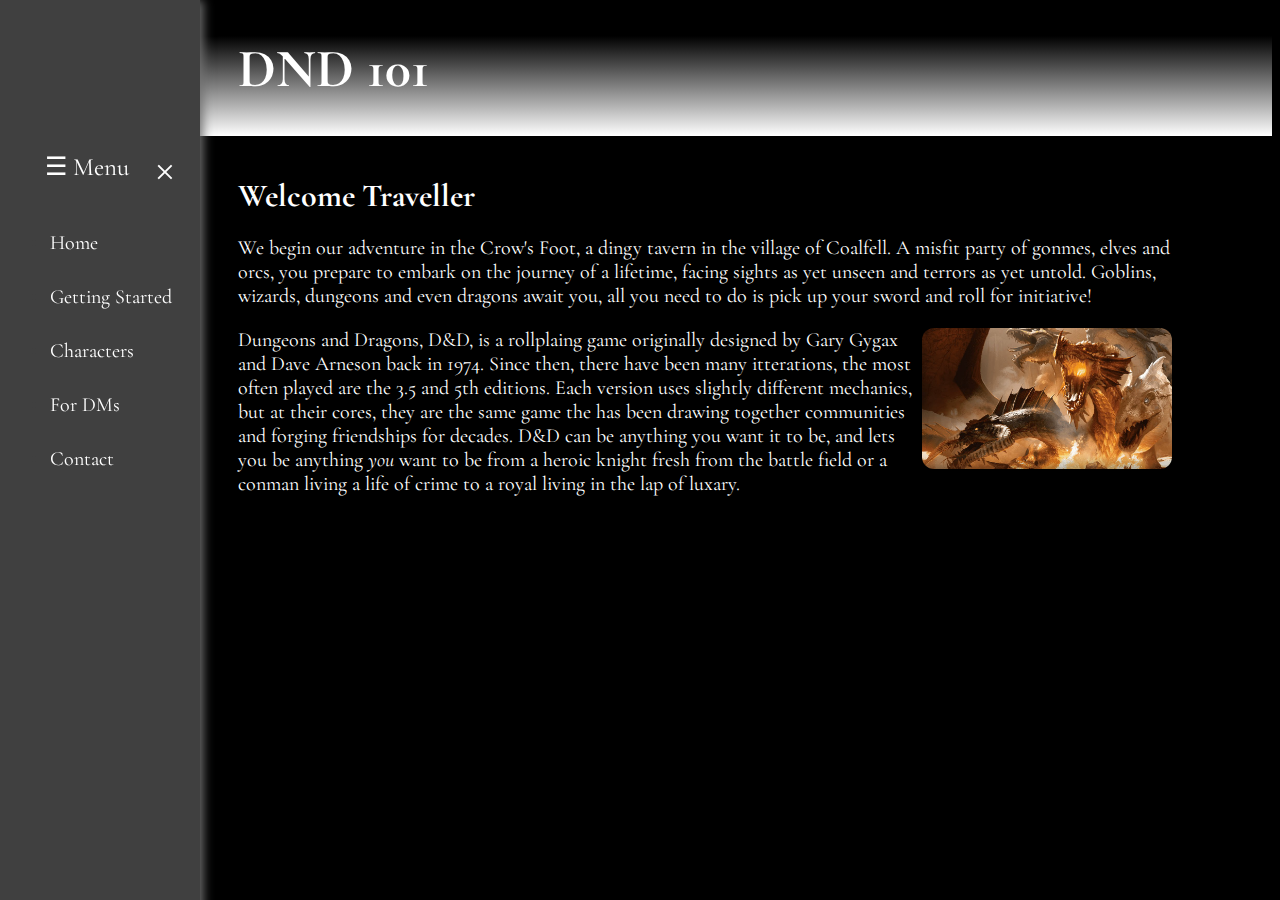
<file: index.html>
<!DOCTYPE html>
<html>
<head>
  <link href="DND.css" rel="stylesheet" type="text/css">
  <link href="images.css" rel="stylesheet" type="text/css">
  <link href="https://fonts.googleapis.com/css?family=Bitter" rel="stylesheet">
</head>
<header class:head>
  <h1>
    DND 101
  </h1>
</header>
<body>

  <div id="mySidenav" class="sidebar">
    <ul>
      <a href="javascript:void(0)" class="closebtn" onclick="closeNav()">&times;</a>
      <li><a href="index.html">Home</a></li>
      <li><a href="getting_started.html">Getting Started</a></li>
      <li><a href="characters.html">Characters</a></li>
      <li><a href="for_dms.html">For DMs</a></li>
      <li><a href="contact.html">Contact</a></li>
    </ul>
  </div>

<span onclick="openNav()">open</span>

<button class="button" onclick="openNav()">&#9776; Menu</button>

<img src='Images/DNDlogo.png' class='logo'>


  <h1>
      Welcome Traveller
  </h1>
  <p>
      We begin our adventure in the Crow's Foot, a dingy tavern in the village of Coalfell. A misfit party of gonmes, elves and orcs,
       you prepare to embark on the journey of a lifetime, facing sights as yet unseen and terrors as yet untold. Goblins, wizards, dungeons and even
       dragons await you, all you need to do is pick up your sword and roll for initiative!
  </p>
  <img src='Images/DNDdragon1.png' class='dragon'>
  <p>
    Dungeons and Dragons, D&D, is a rollplaing game originally designed by Gary Gygax and Dave Arneson back in 1974. Since then, there have been many
    itterations, the most often played are the 3.5 and 5th editions. Each version uses slightly different mechanics, but at their cores, they are the
    same game the has been drawing together communities and forging friendships for decades. D&D can be anything you want it to be, and lets you be
    anything <span class='italic'>you</span> want to be from a heroic knight fresh from the battle field or a conman living a life of crime to a royal living
    in the lap of luxary.
  </p>
  <p>

  </p>

<script>
function openNav() {
    document.getElementById("mySidenav").style.width = "200px";
}

function closeNav() {
    document.getElementById("mySidenav").style.width = "0";
}
</script>

</body>
</html>
</file>
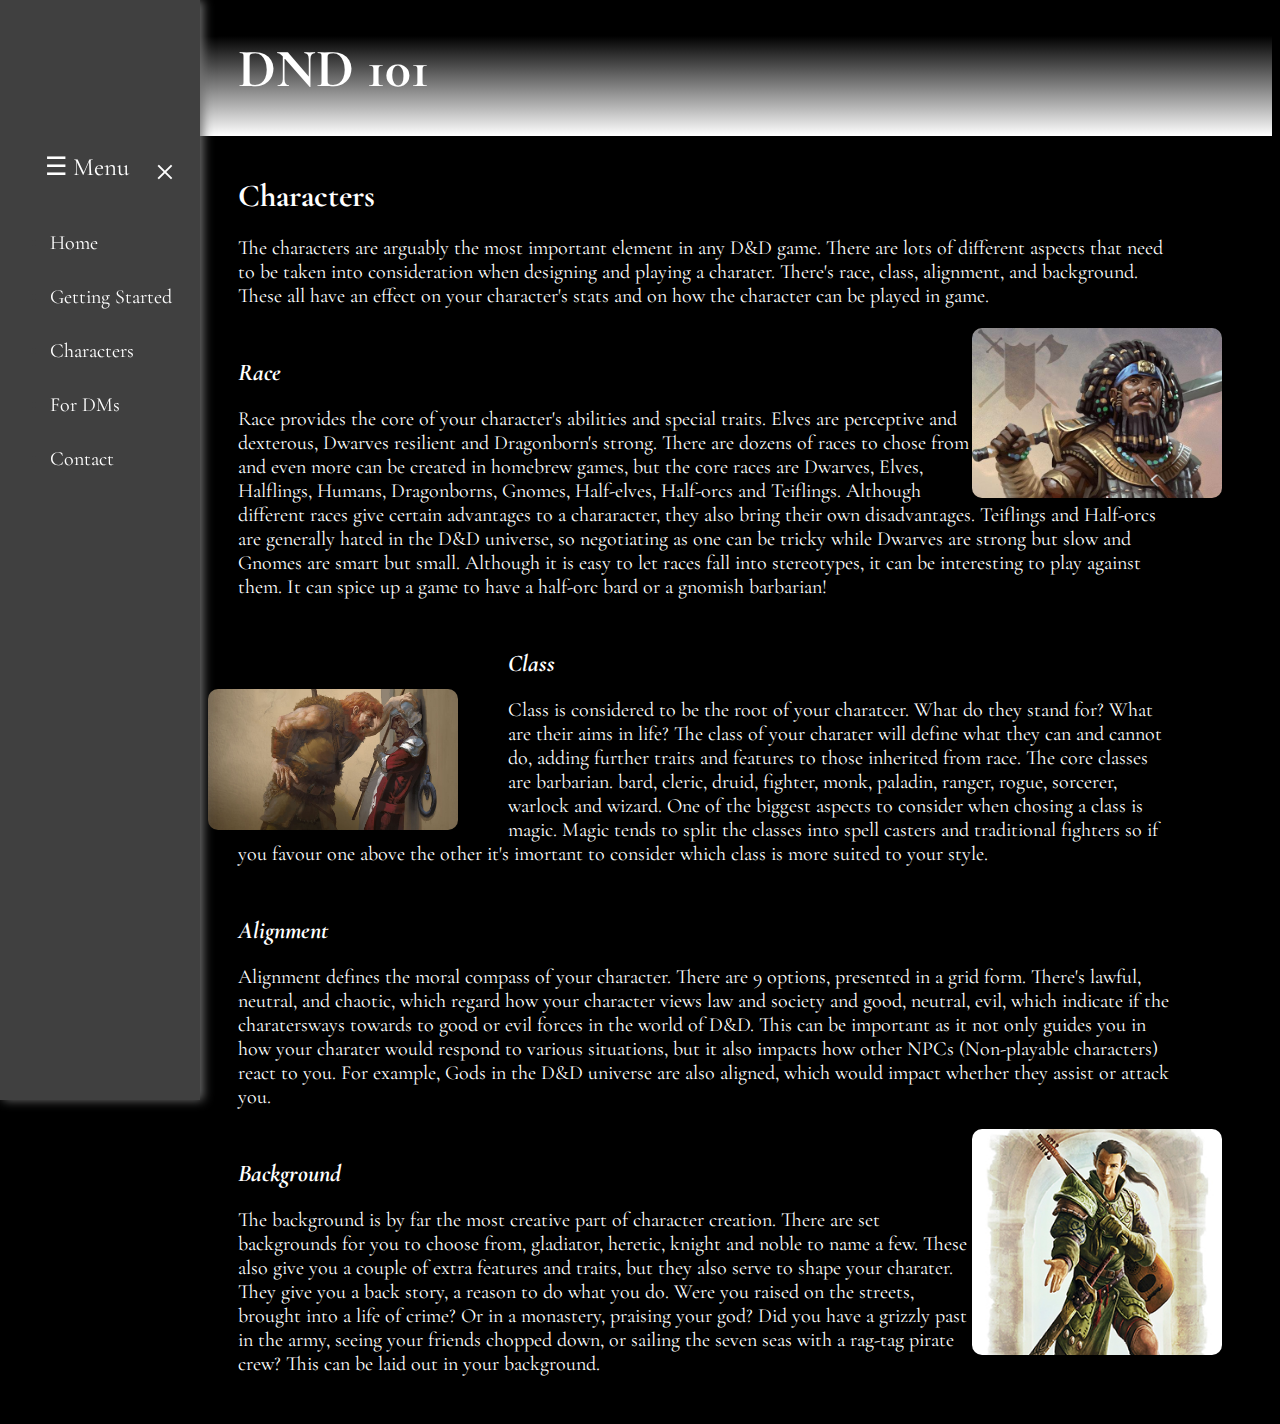
<file: characters.html>
<!DOCTYPE html>
<html>
<head>
  <link href="DND.css" rel="stylesheet" type="text/css">
  <link href="images.css" rel="stylesheet" type="text/css">
  <link href="https://fonts.googleapis.com/css?family=Bitter" rel="stylesheet">
</head>
<header class:head>
  <h1>
    DND 101
  </h1>
</header>
<body>

  <div id="mySidenav" class="sidebar">
    <ul>
      <a href="javascript:void(0)" class="closebtn" onclick="closeNav()">&times;</a>
      <li><a href="index.html">Home</a></li>
      <li><a href="getting_started.html">Getting Started</a></li>
      <li><a href="characters.html">Characters</a></li>
      <li><a href="for_dms.html">For DMs</a></li>
      <li><a href="contact.html">Contact</a></li>
    </ul>
  </div>

<span onclick="openNav()">open</span>

<button class="button" onclick="openNav()">&#9776; Menu</button>

  <h1>
      Characters
  </h1>
  <p>
      The characters are arguably the most important element in any D&D game. There are lots of different aspects that need to be taken into consideration
      when designing and playing a charater. There's race, class, alignment, and background. These all have an effect on your character's stats and
      on how the character can be played in game.
  </p>

<div class="container">
<img src='Images/fighter.jpg' class='fighter'>
<div class="overlay">
  <div class="text">Fighter - A Fearsome Warrior</div>
</div>
</div>

  <h2>
    Race
  </h2>
  <p>
    Race provides the core of your character's abilities and special traits. Elves are perceptive and dexterous, Dwarves resilient and Dragonborn's strong.
    There are dozens of races to chose from and even more can be created in homebrew games, but the core races are Dwarves, Elves, Halflings, Humans,
    Dragonborns, Gnomes, Half-elves, Half-orcs and Teiflings. Although different races give certain advantages to a chararacter, they also bring their
    own disadvantages. Teiflings and Half-orcs are generally hated in the D&D universe, so negotiating as one can be tricky while Dwarves are strong but
    slow and Gnomes are smart but small. Although it is easy to let races fall into stereotypes, it can be interesting to play against them. It can
    spice up a game to have a half-orc bard or a gnomish barbarian!
  </p>

<img src='Images/barb.png' class='barb'>

  <h2>
    Class
  </h2>
  <p>
    Class is considered to be the root of your charatcer. What do they stand for? What are their aims in life? The class of your charater will define what
    they can and cannot do, adding further traits and features to those inherited from race. The core classes are barbarian. bard, cleric, druid, fighter,
    monk, paladin, ranger, rogue, sorcerer, warlock and wizard. One of the biggest aspects to consider when chosing a class is magic. Magic tends to split
    the classes into spell casters and traditional fighters so if you favour one above the other it's imortant to consider which class is more suited to
    your style.
  </p>

  <h2>
    Alignment
  </h2>
  <p>
    Alignment defines the moral compass of your character. There are 9 options, presented in a grid form. There's lawful, neutral, and chaotic, which
    regard how your character views law and society and good, neutral, evil, which indicate if the charatersways towards to good or evil forces in the
    world of D&D. This can be important as it not only guides you in how your charater would respond to various situations, but it also impacts how other
    NPCs (Non-playable characters) react to you. For example, Gods in the D&D universe are also aligned, which would impact whether they assist or attack
    you.
    </thead>
  </p>

  <img src='Images/bard.jpg' class='bard'>

  <h2>
    Background
  </h2>
  <p>
    The background is by far the most creative part of character creation. There are set backgrounds for you to choose from, gladiator, heretic, knight and
    noble to name a few. These also give you a couple of extra features and traits, but they also serve to shape your charater. They give you a back
    story, a reason to do what you do. Were you raised on the streets, brought into a life of crime? Or in a monastery, praising your god? Did you have
    a grizzly past in the army, seeing your friends chopped down, or sailing the seven seas with a rag-tag pirate crew? This can be laid out in your
    background.
  </p>

  <img src='Images/DNDlogo.png' class='logo'>


<script>
function openNav() {
    document.getElementById("mySidenav").style.width = "200px";
}

function closeNav() {
    document.getElementById("mySidenav").style.width = "0";
}
</script>

</body>
</html>
</file>
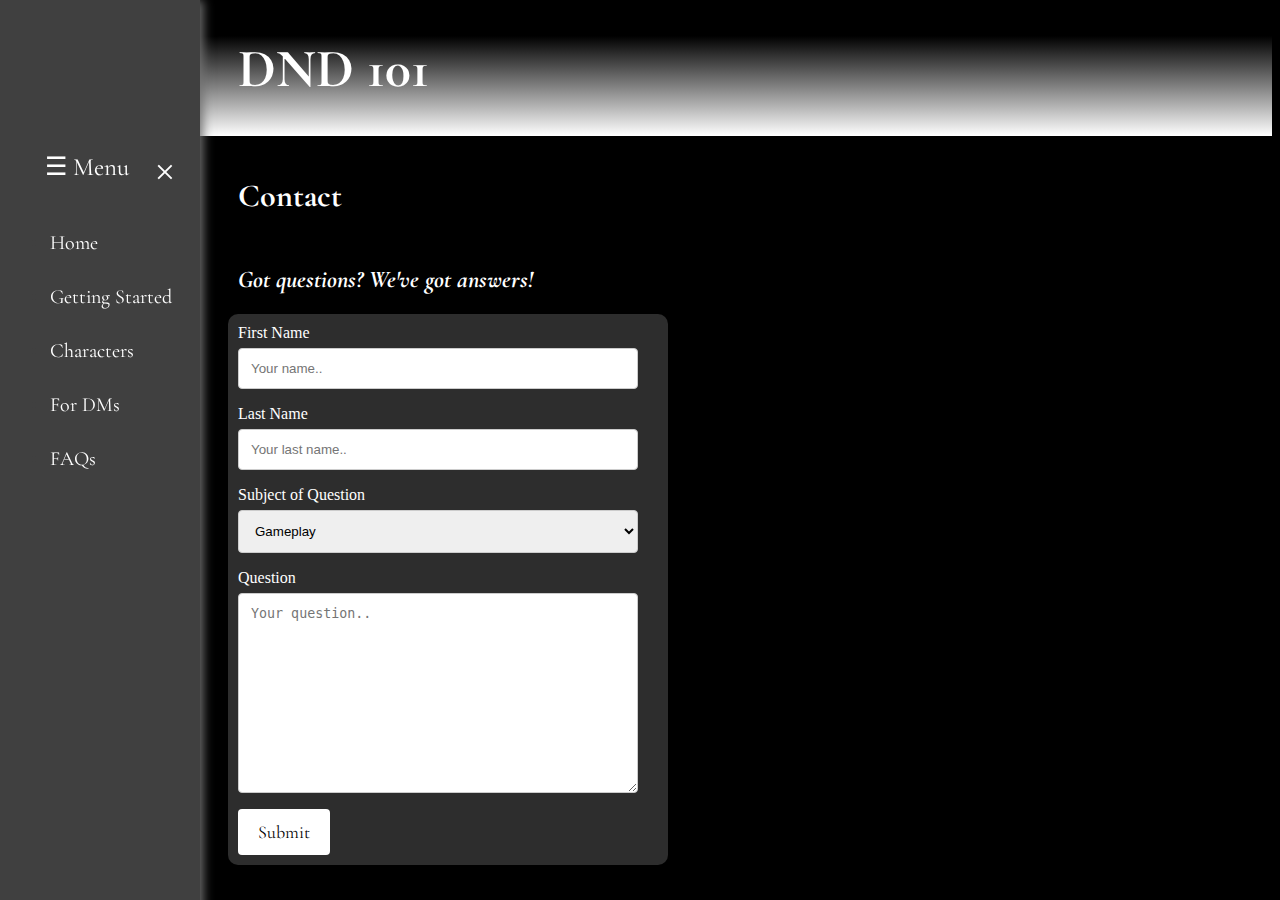
<file: contact.html>
<!DOCTYPE html>
<html>
<head>
  <link href="DND.css" rel="stylesheet" type="text/css">
  <link href="images.css" rel="stylesheet" type="text/css">
  <link href="https://fonts.googleapis.com/css?family=Bitter" rel="stylesheet">
  <link rel="stylesheet" href="https://cdnjs.cloudflare.com/ajax/libs/font-awesome/4.7.0/css/font-awesome.min.css">
</head>
<header class:head>
  <h1>
    DND 101
  </h1>
</header>
<body>

  <div id="mySidenav" class="sidebar">
    <ul>
      <a href="javascript:void(0)" class="closebtn" onclick="closeNav()">&times;</a>
      <li><a href="index.html">Home</a></li>
      <li><a href="getting_started.html">Getting Started</a></li>
      <li><a href="characters.html">Characters</a></li>
      <li><a href="for_dms.html">For DMs</a></li>
      <li><a href="faqs.html">FAQs</a></li>
    </ul>
  </div>

<span onclick="openNav()">open</span>

<button class="button" onclick="openNav()">&#9776; Menu</button>

<img src='Images/DNDlogo.png' class='logo'>

  <h1>
      Contact
  </h1>
  <h2>
    Got questions? We've got answers!
  </h2>

<div class='contacts'>
<form action="thank.html">

  <label for="fname">First Name</label>
    <input type="text" id="fname" name="firstname" placeholder="Your name..">

    <label for="lname">Last Name</label>
    <input type="text" id="lname" name="lastname" placeholder="Your last name..">

    <label for="country">Subject of Question</label>
    <select id="country" name="country">
      <option value="game">Gameplay</option>
      <option value="combat">Combat</option>
      <option value="character">Character Creation</option>
      <option value="other">Other</option>
    </select>

    <label for="subject"> Question</label>
      <textarea id="subject" name="subject" placeholder="Your question.." style="height:200px"></textarea>

      <input type="submit" value="Submit">
</div>
  </form>

<script>
function openNav() {
    document.getElementById("mySidenav").style.width = "200px";
}

function closeNav() {
    document.getElementById("mySidenav").style.width = "0";
}
</script>

</body>
</html>
</file>
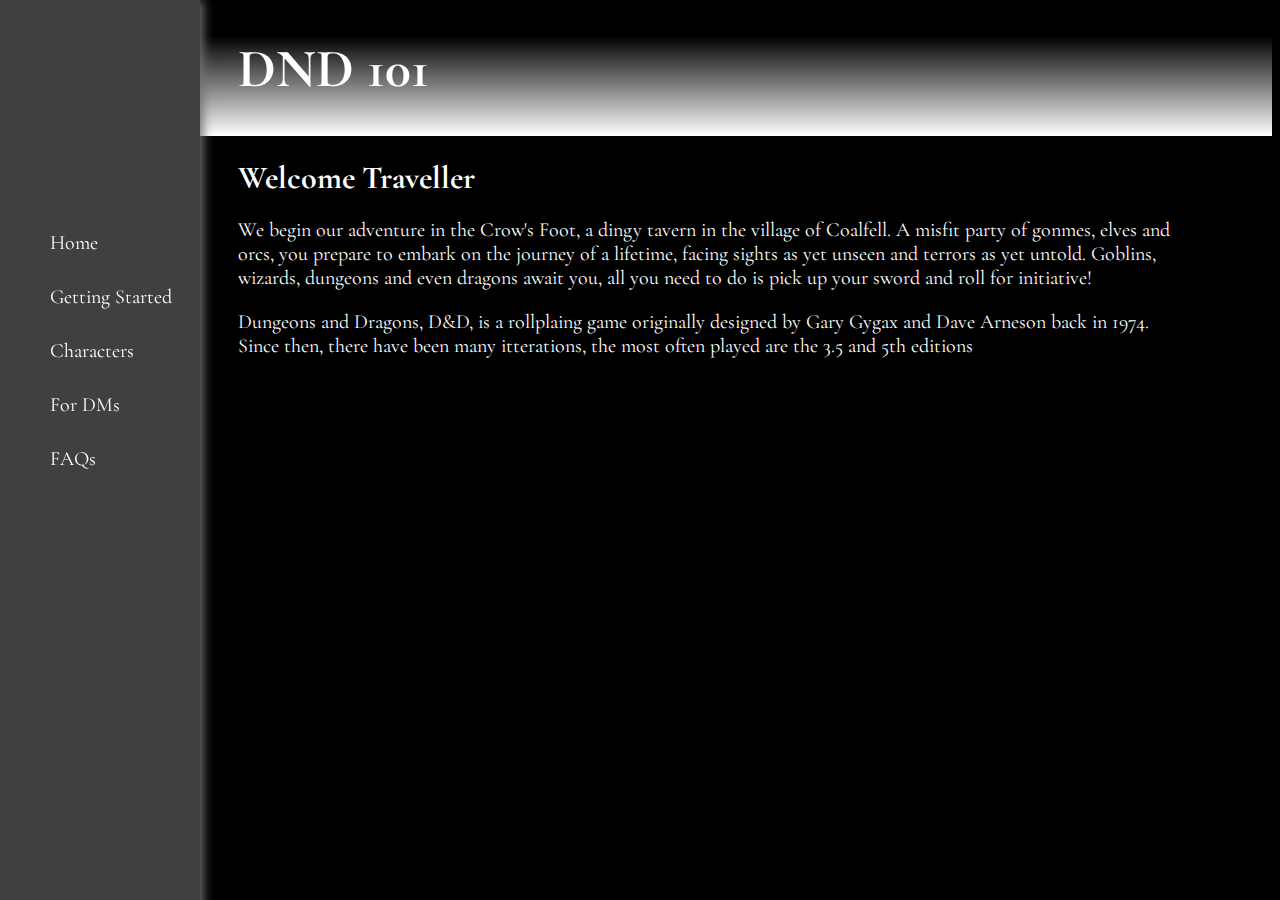
<file: DND.html>
<!DOCTYPE html>
<html>
<head>
  <link href="DND.css" rel="stylesheet" type="text/css">
  <link href="https://fonts.googleapis.com/css?family=Bitter" rel="stylesheet">
</head>
<header class:head>
  <h1>
    DND 101
  </h1>
</header>
<body>

  <div class="sidebar">
    <ul>
      <li><a href="dnd.html">Home</a></li>
      <li><a href="getting_started.html">Getting Started</a></li>
      <li><a href="characters.html">Characters</a></li>
      <li><a href="for_dms.html">For DMs</a></li>
      <li><a href="faqs.html">FAQs</a></li>
    </ul>
  </div>
  <h1>
      Welcome Traveller
  </h1>
  <p>
      We begin our adventure in the Crow's Foot, a dingy tavern in the village of Coalfell. A misfit party of gonmes, elves and orcs,
       you prepare to embark on the journey of a lifetime, facing sights as yet unseen and terrors as yet untold. Goblins, wizards, dungeons and even
       dragons await you, all you need to do is pick up your sword and roll for initiative!
  </p>
  <p>
    Dungeons and Dragons, D&D, is a rollplaing game originally designed by Gary Gygax and Dave Arneson back in 1974. Since then, there have been many
    itterations, the most often played are the 3.5 and 5th editions
  </p>
</body>
</html>
</file>
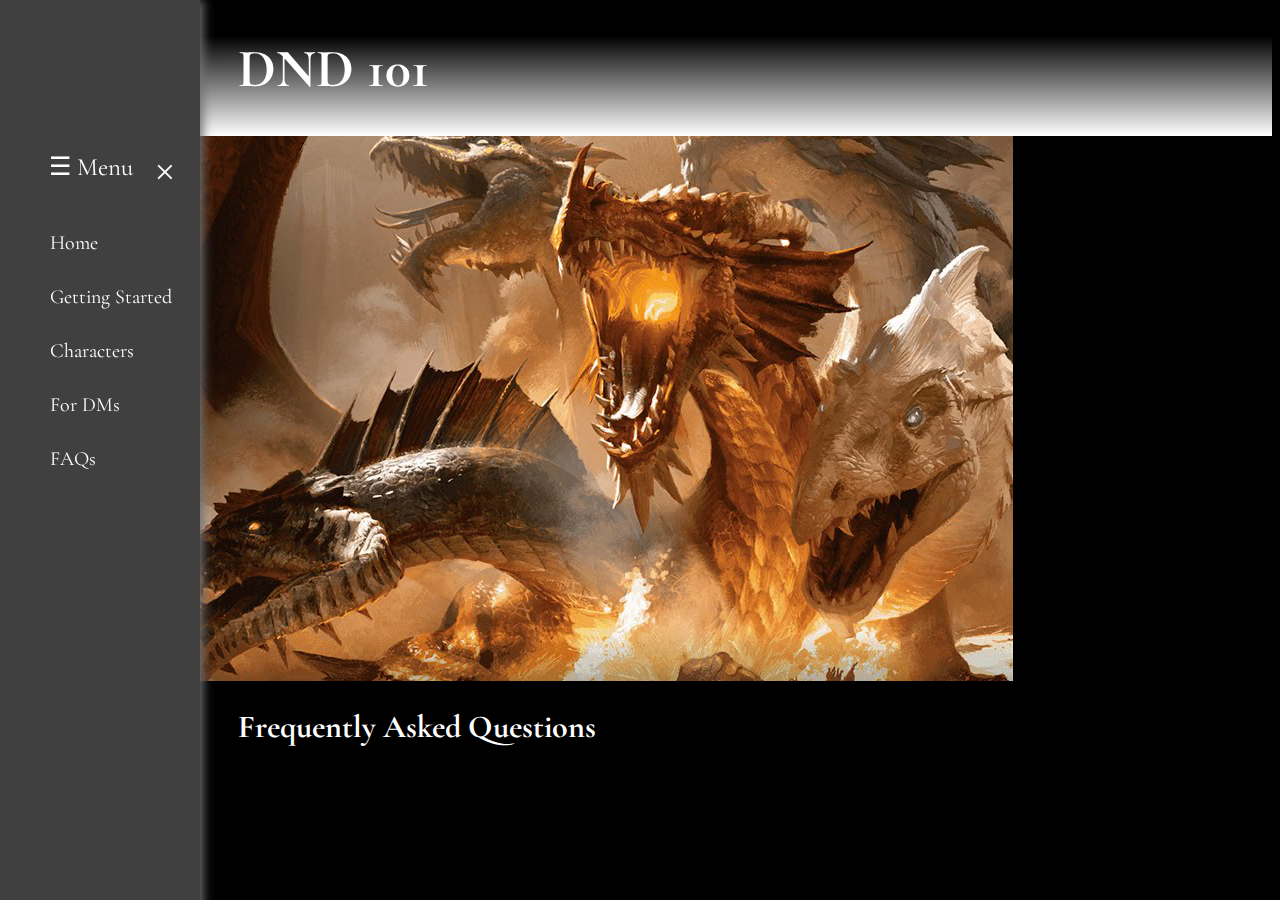
<file: faqs.html>
<!DOCTYPE html>
<html>
<head>
  <link href="DND.css" rel="stylesheet" type="text/css">
  <link href="https://fonts.googleapis.com/css?family=Bitter" rel="stylesheet">
</head>
<header class:head>
  <h1>
    DND 101
  </h1>
</header>
<body>

  <div id="mySidenav" class="sidebar">
    <ul>
      <a href="javascript:void(0)" class="closebtn" onclick="closeNav()">&times;</a>
      <li><a href="index.html">Home</a></li>
      <li><a href="getting_started.html">Getting Started</a></li>
      <li><a href="characters.html">Characters</a></li>
      <li><a href="for_dms.html">For DMs</a></li>
      <li><a href="faqs.html">FAQs</a></li>
    </ul>
  </div>

<span onclick="openNav()">open</span>

<button class="button" onclick="openNav()">&#9776; Menu</button>

<img src='DNDlogo.png' class='logo'>
<img src='DNDdragon1.png' class='dragon'>

  <h1>
      Frequently Asked Questions
  </h1>
  <h2>

  </h2>
  <h2>
  </h2>
  <h2>
  </h2>
  <h2>
  </h2>

<script>
function openNav() {
    document.getElementById("mySidenav").style.width = "200px";
}

function closeNav() {
    document.getElementById("mySidenav").style.width = "0";
}
</script>

</body>
</html>
</file>
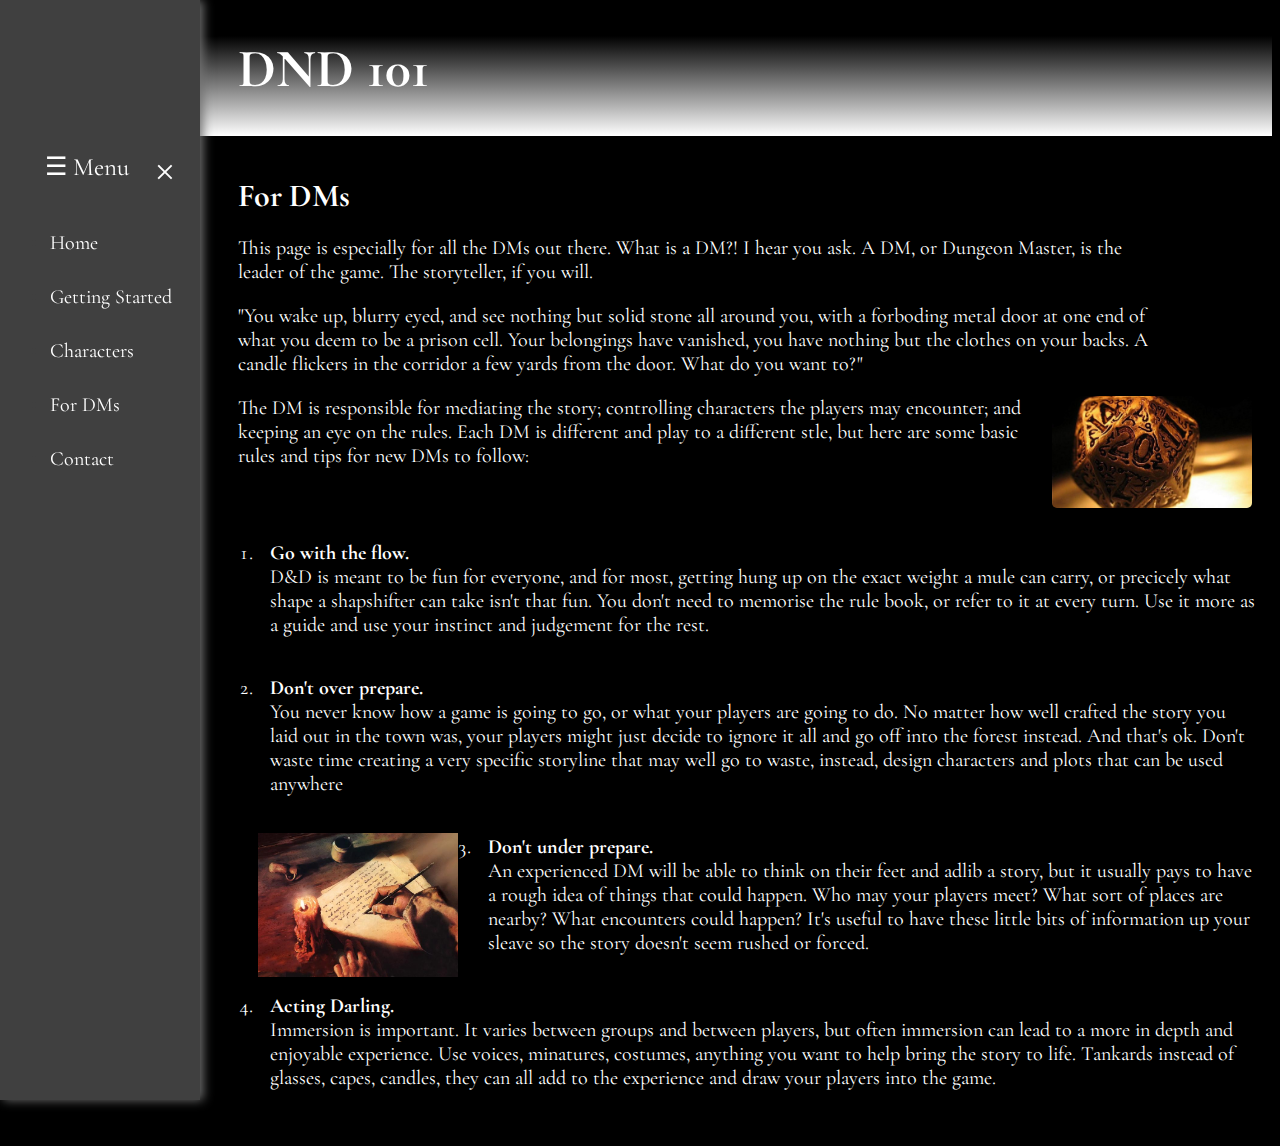
<file: for_dms.html>
<!DOCTYPE html>
<html>
<head>
  <link href="DND.css" rel="stylesheet" type="text/css">
  <link href="images.css" rel="stylesheet" type="text/css">
  <link href="https://fonts.googleapis.com/css?family=Bitter" rel="stylesheet">
</head>
<header class:head>
  <h1>
    DND 101
  </h1>
</header>
<body>

  <div id="mySidenav" class="sidebar">
    <ul>
      <a href="javascript:void(0)" class="closebtn" onclick="closeNav()">&times;</a>
      <li><a href="index.html">Home</a></li>
      <li><a href="getting_started.html">Getting Started</a></li>
      <li><a href="characters.html">Characters</a></li>
      <li><a href="for_dms.html">For DMs</a></li>
      <li><a href="contact.html">Contact</a></li>
    </ul>
  </div>

<span onclick="openNav()">open</span>

<button class="button" onclick="openNav()">&#9776; Menu</button>

<img src='Images/DNDlogo.png' class='logo'>


  <h1>
      For DMs
  </h1>
  <p>
    This page is especially for all the DMs out there. What is a DM?! I hear you ask. A DM, or Dungeon Master, is the leader of the game. The storyteller,
    if you will.
  </p>
  <p>
    "You wake up, blurry eyed, and see nothing but solid stone all around you, with a forboding metal door at one end of what you deem to be a prison
    cell. Your belongings have vanished, you have nothing but the clothes on your backs. A candle flickers in the corridor a few yards from the door.
    What do you want to?"
  </p>
  <img src='Images/d20.jpg' class='d20'>
  <p>
    The DM is responsible for mediating the story; controlling characters the players may encounter; and keeping an eye on the rules. Each DM is different
    and play to a different stle, but here are some basic rules and tips for new DMs to follow:
  </p>

  <h3>
    DM tips
  </h3>

  <ol>
    <li><span class='bold'> Go with the flow.</span><br> D&D is meant to be fun for everyone, and for most, getting hung up on the exact weight a mule can
      carry, or precicely what shape a shapshifter can take isn't that fun. You don't need to memorise the rule book, or refer to it at every turn. Use
      it more as a guide and use your instinct and judgement for the rest.
    </li>
    <li><span class='bold'> Don't over prepare.</span><br> You never know how a game is going to go, or what your players are going to do. No matter how
      well crafted the story you laid out in the town was, your players might just decide to ignore it all and go off into the forest instead. And
      that's ok. Don't waste time creating a very specific storyline that may well go to waste, instead, design characters and plots that can be used
      anywhere
    </li>
<img src='Images/scroll.jpg' class='scroll'>
    <li><span class='bold'> Don't under prepare.</span> <br>An experienced DM will be able to think on their feet and adlib a story, but it usually pays
      to have a rough idea of things that could happen. Who may your players meet? What sort of places are nearby? What encounters could happen? It's
      useful to have these little bits of information up your sleave so the story doesn't seem rushed or forced.
    </li>
    <li><span class='bold'> Acting Darling.</span><br> Immersion is important. It varies between groups and between players, but often immersion can
      lead to a more in depth and enjoyable experience. Use voices, minatures, costumes, anything you want to help bring the story to life. Tankards
      instead of glasses, capes, candles, they can all add to the experience and draw your players into the game.
    </li>
  </ol>

<script>
function openNav() {
    document.getElementById("mySidenav").style.width = "200px";
}

function closeNav() {
    document.getElementById("mySidenav").style.width = "0";
}
</script>

</body>
</html>
</file>
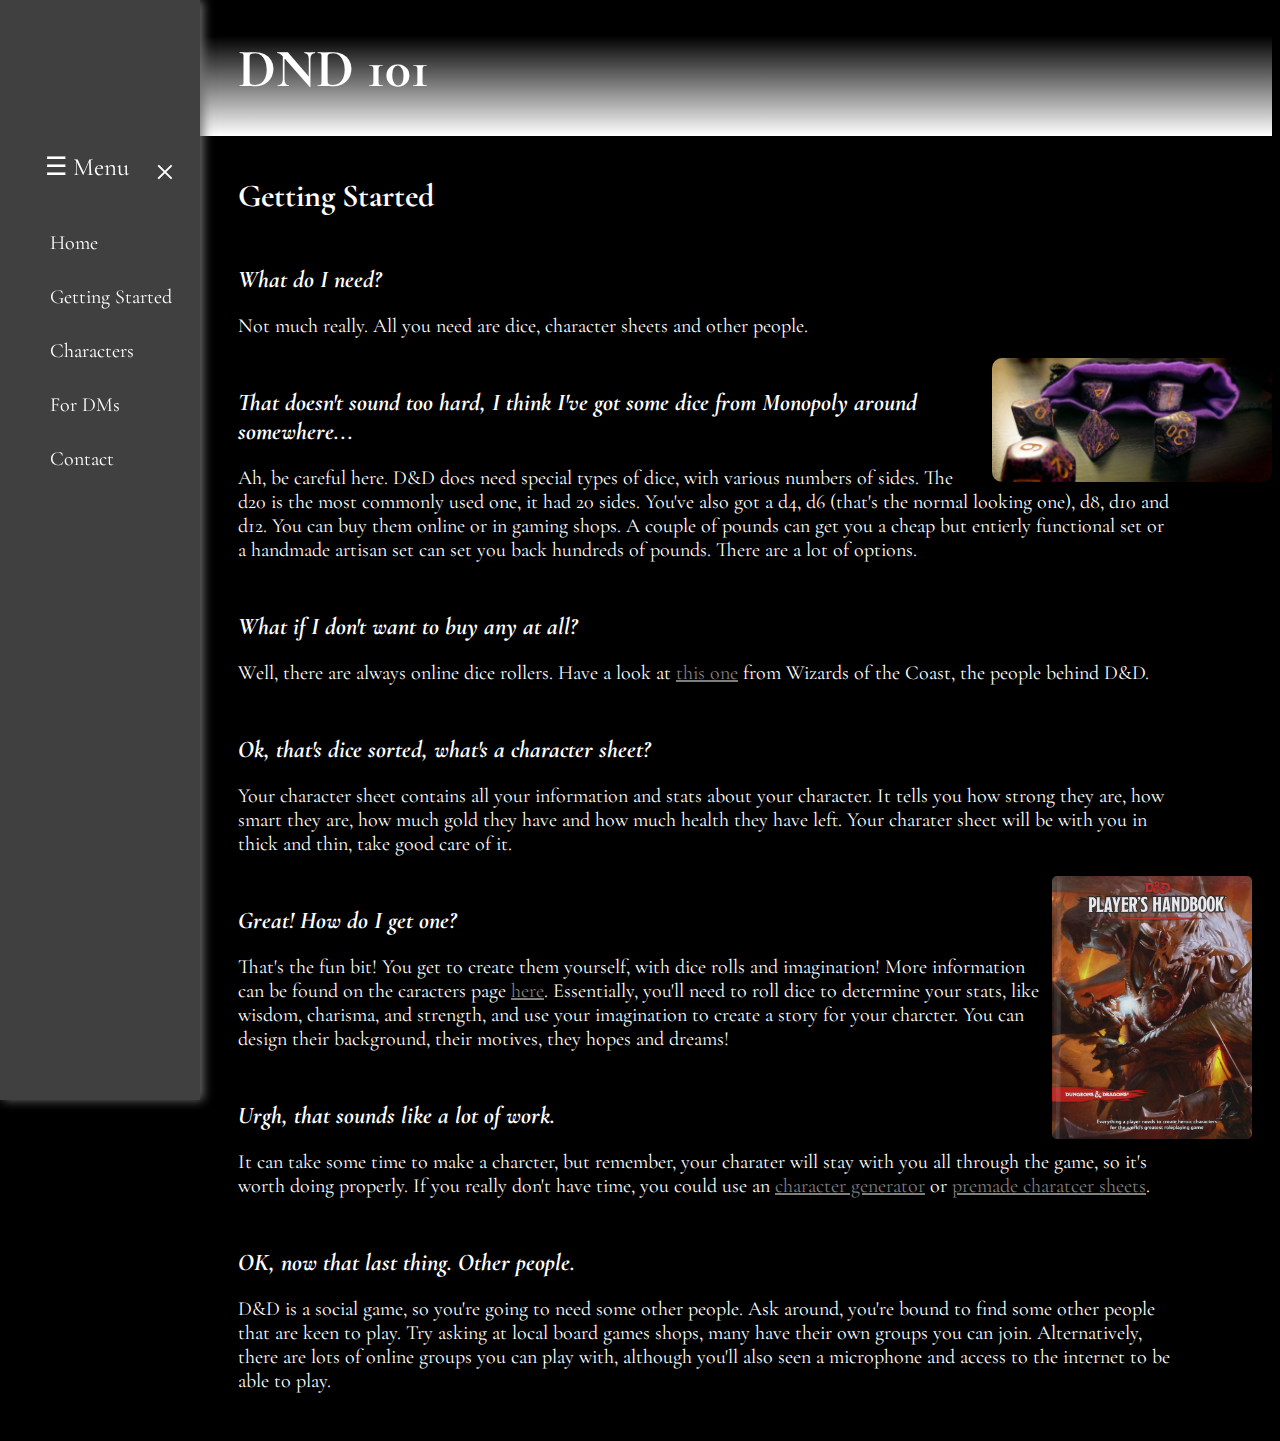
<file: getting_started.html>
<!DOCTYPE html>
<html>
<head>
  <link href="DND.css" rel="stylesheet" type="text/css">
  <link href="images.css" rel="stylesheet" type="text/css">
  <link href="https://fonts.googleapis.com/css?family=Bitter" rel="stylesheet">
</head>
<header class:head>
  <h1>
    DND 101
  </h1>
</header>
<body>

  <div id="mySidenav" class="sidebar">
    <ul>
      <a href="javascript:void(0)" class="closebtn" onclick="closeNav()">&times;</a>
      <li><a href="index.html">Home</a></li>
      <li><a href="getting_started.html">Getting Started</a></li>
      <li><a href="characters.html">Characters</a></li>
      <li><a href="for_dms.html">For DMs</a></li>
      <li><a href="contact.html">Contact</a></li>
    </ul>
  </div>

<span onclick="openNav()">open</span>

<button class="button" onclick="openNav()">&#9776; Menu</button>

<img src='Images/DNDlogo.png' class='logo'>

  <h1>
      Getting Started
  </h1>
  <h2>
    What do I need?
  </h2>
  <p>
    Not much really. All you need are dice, character sheets and other people.
  </p>

<img src='Images/dice.png' class='dice'>

  <h2>
    That doesn't sound too hard, I think I've got some dice from Monopoly around somewhere...
  </h2>
  <p>
     Ah, be careful here. D&D does need special types of dice, with various numbers of sides. The d20 is the most commonly used one, it had 20 sides.
     You've also got a d4, d6 (that's the normal looking one), d8, d10 and d12. You can buy them online or in gaming shops. A couple of pounds can
     get you a cheap but entierly functional set or a handmade artisan set can set you back hundreds of pounds. There are a lot of options.
  </p>

  <h2>
    What if I don't want to buy any at all?
  </h2>
  <p>
     Well, there are always online dice rollers. Have a look at <a class='link' href='https://www.wizards.com/dnd/dice/dice.htm'>this one</a>
     from Wizards of the Coast, the people behind D&D.
  </p>

  <h2>
    Ok, that's dice sorted, what's a character sheet?
  </h2>
  <p>
     Your character sheet contains all your information and stats about your character. It tells you how strong they are, how smart they are, how much
     gold they have and how much health they have left. Your charater sheet will be with you in thick and thin, take good care of it.
  </p>

<img src='Images/phb.jpg' class='book'>

  <h2>
    Great! How do I get one?
  </h2>
  <p>
     That's the fun bit! You get to create them yourself, with dice rolls and imagination! More information can be found on the caracters page
     <a class='link' href="characters.html">here</a>. Essentially, you'll need to roll dice to determine your stats, like wisdom, charisma, and strength,
     and use your imagination to create a story for your charcter. You can design their background, their motives, they hopes and dreams!
  </p>

  <h2>
    Urgh, that sounds like a lot of work.
  </h2>
  <p>
     It can take some time to make a charcter, but remember, your charater will stay with you all through the game, so it's worth doing properly.
     If you really don't have time, you could use an <a class='link' href='https://orcpub2.com/pages/dnd/5e/character-builderonline'>
     character generator</a> or <a class='link' href='http://dnd.wizards.com/articles/features/character_sheets'>premade charatcer sheets</a>.
  </p>

  <h2>
    OK, now that last thing. Other people.
  </h2>
  <p>
     D&D is a social game, so you're going to need some other people. Ask around, you're bound to find some other people that are keen to play. Try
     asking at local board games shops, many have their own groups you can join. Alternatively, there are lots of online groups you can play with,
     although you'll also seen a microphone and access to the internet to be able to play.
  </p>

<script>
function openNav() {
    document.getElementById("mySidenav").style.width = "200px";
}

function closeNav() {
    document.getElementById("mySidenav").style.width = "0";
}
</script>

</body>
</html>
</file>
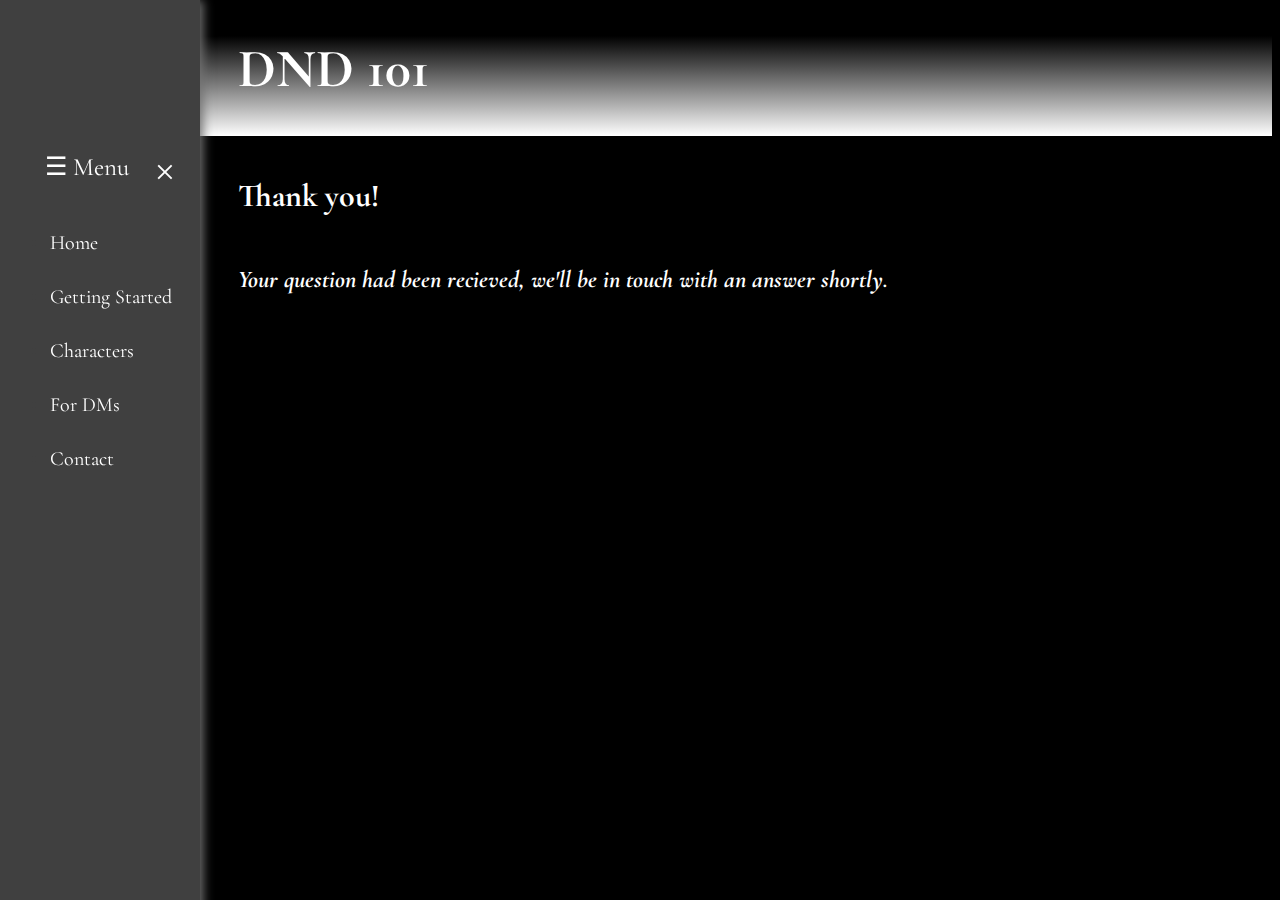
<file: thank.html>
<!DOCTYPE html>
<html>
<head>
  <link href="DND.css" rel="stylesheet" type="text/css">
  <link href="images.css" rel="stylesheet" type="text/css">
  <link href="https://fonts.googleapis.com/css?family=Bitter" rel="stylesheet">
</head>
<header class:head>
  <h1>
    DND 101
  </h1>
</header>
<body>

  <div id="mySidenav" class="sidebar">
    <ul>
      <a href="javascript:void(0)" class="closebtn" onclick="closeNav()">&times;</a>
      <li><a href="index.html">Home</a></li>
      <li><a href="getting_started.html">Getting Started</a></li>
      <li><a href="characters.html">Characters</a></li>
      <li><a href="for_dms.html">For DMs</a></li>
      <li><a href="contact.html">Contact</a></li>
    </ul>
  </div>

<span onclick="openNav()">open</span>

<button class="button" onclick="openNav()">&#9776; Menu</button>

<img src='Images/DNDlogo.png' class='logo'>

  <h1>
      Thank you!
  </h1>
  <h2>
    Your question had been recieved, we'll be in touch with an answer shortly.
  </h2>

<script>
function openNav() {
    document.getElementById("mySidenav").style.width = "200px";
}

function closeNav() {
    document.getElementById("mySidenav").style.width = "0";
}
</script>

</body>
</html>
</file>
<file: DND.css>
@import url("https://fonts.googleapis.com/css?family=Bitter");
@import url("https://fonts.googleapis.com/css?family=Cormorant+Garamond");


body{
  background: black;
  padding-bottom: 20px;
}

.logo{
  position: absolute;
  top:50px;
  left:20px;
  width: 160px;
}

form{
  color:white;
}

.italic{
  font-style: italic;
}

.bold{
  font-weight: bold;
}

.sidebar{
  background: #404040;
  position: fixed;
  width: 200px;
  height: 100%;
  top:0;
  left:0;
  color: #404040;
  transition: 0.5s;
  overflow-x: hidden;
  z-index: 1;
  padding-top: 200px;
  box-shadow: 3px 0px 10px #717272;
}

.button{
  color:white;
  font-family: 'Cormorant Garamond';
  background-color: transparent;
  font-size: 25px;
  text-decoration: none;
  border: none;
  margin-top: 15px;
  position: fixed;
  z-index: 500;
}

li{
  margin: 15px 5px 15px 10px;
  font-size: 20px;
  font-family: 'Cormorant Garamond';
  text-decoration: none
  display: block;
}

.sidebar a:hover{
  color:black;
}

.sidebar a{
  color: white;
  padding-top: 15px;
  text-decoration: none;
  display: block;
  transition: 0.3s;
}

.sidebar .closebtn{
    position: absolute;
    top: 136px;
    right: 25px;
    font-size: 36px;
    margin-left: 50px;
}

header{
  background:-webkit-linear-gradient(black, white);
  height: 100px;
  font-size: 27px;

}
h1{
  margin-left: 230px;
  color:white;
  font-family: 'Cormorant Garamond';
}
h2{
  margin-left: 230px;
  margin-top: 50px;
  color:white;
  font-family: 'Cormorant Garamond';
  font-style: italic;
}
p{
  font-family: 'Cormorant Garamond';
  color: white;
  margin-left: 230px;
  margin-right: 100px;
  font-size: 20px;
}
.link{
  color: grey;
}

ol{
  color: white;
  font-family: 'Cormorant Garamond';
  margin-left: 200px;
}

ol li{
  padding: 12px;
}

input[type=text], select, textarea {

    padding: 12px;
    border: 1px solid #ccc;
    border-radius: 4px;
    width: 400px;
    box-sizing: border-box;
    margin-top: 6px;
    margin-bottom: 16px;
    resize: vertical;
    display: block;
}

.contacts{
  margin-left: 220px;
  background-color: #2d2d2d;
  width: 420px;
  padding: 10px;
  border-radius: 10px;
}

input[type=submit] {
    background-color: white;
    color: black;
    padding: 12px 20px;
    border: none;
    border-radius: 4px;
    cursor: pointer;
    font-family: 'Cormorant Garamond';
    font-size: 18px;
}

input[type=submit]:hover {
    background-color: #e0e1e2;

.fab {
    padding: 20px;
    font-size: 30px;
    width: 50px;
    text-align: center;
    text-decoration: none;
}

.social {
  background: #3B5998;
  color: white;
}
</file>
<file: images.css>
.dragon{
  width: 250px;
  border-radius: 12px;
  margin-right: 100px;
  margin left: 10px;
  float: right;
}

.fighter{
  float:right;
  top: 100px;
  right:100px;
  border-radius: 10px;
  width: 250px;
  height: 170px;
  margin-right: 50px;
}

.container:hover .overlay{
  opacity: 0.7;
}

.text {
  top: 75px;
  left: 25px;
  position: absolute;
  opacity: 1;
}

.overlay{
  position: absolute;
  top: 328px;
  left: 1211px;
  width: 250px;
  height: 170px;
  opacity: 0;
  transition: .5s ease;
  background-color: white;
  border-radius: 10px;
}

.barb{
  float:left;
  top: 100px;
  right:100px;
  border-radius: 10px;
  width: 250px;
  margin-right: 50px;
  margin-left: 200px;
  margin-top: 70px;
}

.bard{
  float:right;
  top: 100px;
  right:100px;
  border-radius: 10px;
  width: 250px;
  margin-right: 50px;
}

.dice{
  width:280px;
  border-radius: 10px;
  margin-left: 20px;
  float: right;
}

.book{
  width:200px;
  float: right;
  margin-right: 20px;
  border-radius: 5px;
}

.scroll{
  width:200px;
  float: left;
  margin-right: 20px;
  border-radius: 10px;
  padding: 10px;
}

.d20{
  width:200px;
  float: right;
  margin-right: 20px;
  border-radius: 5px;
}
</file>
